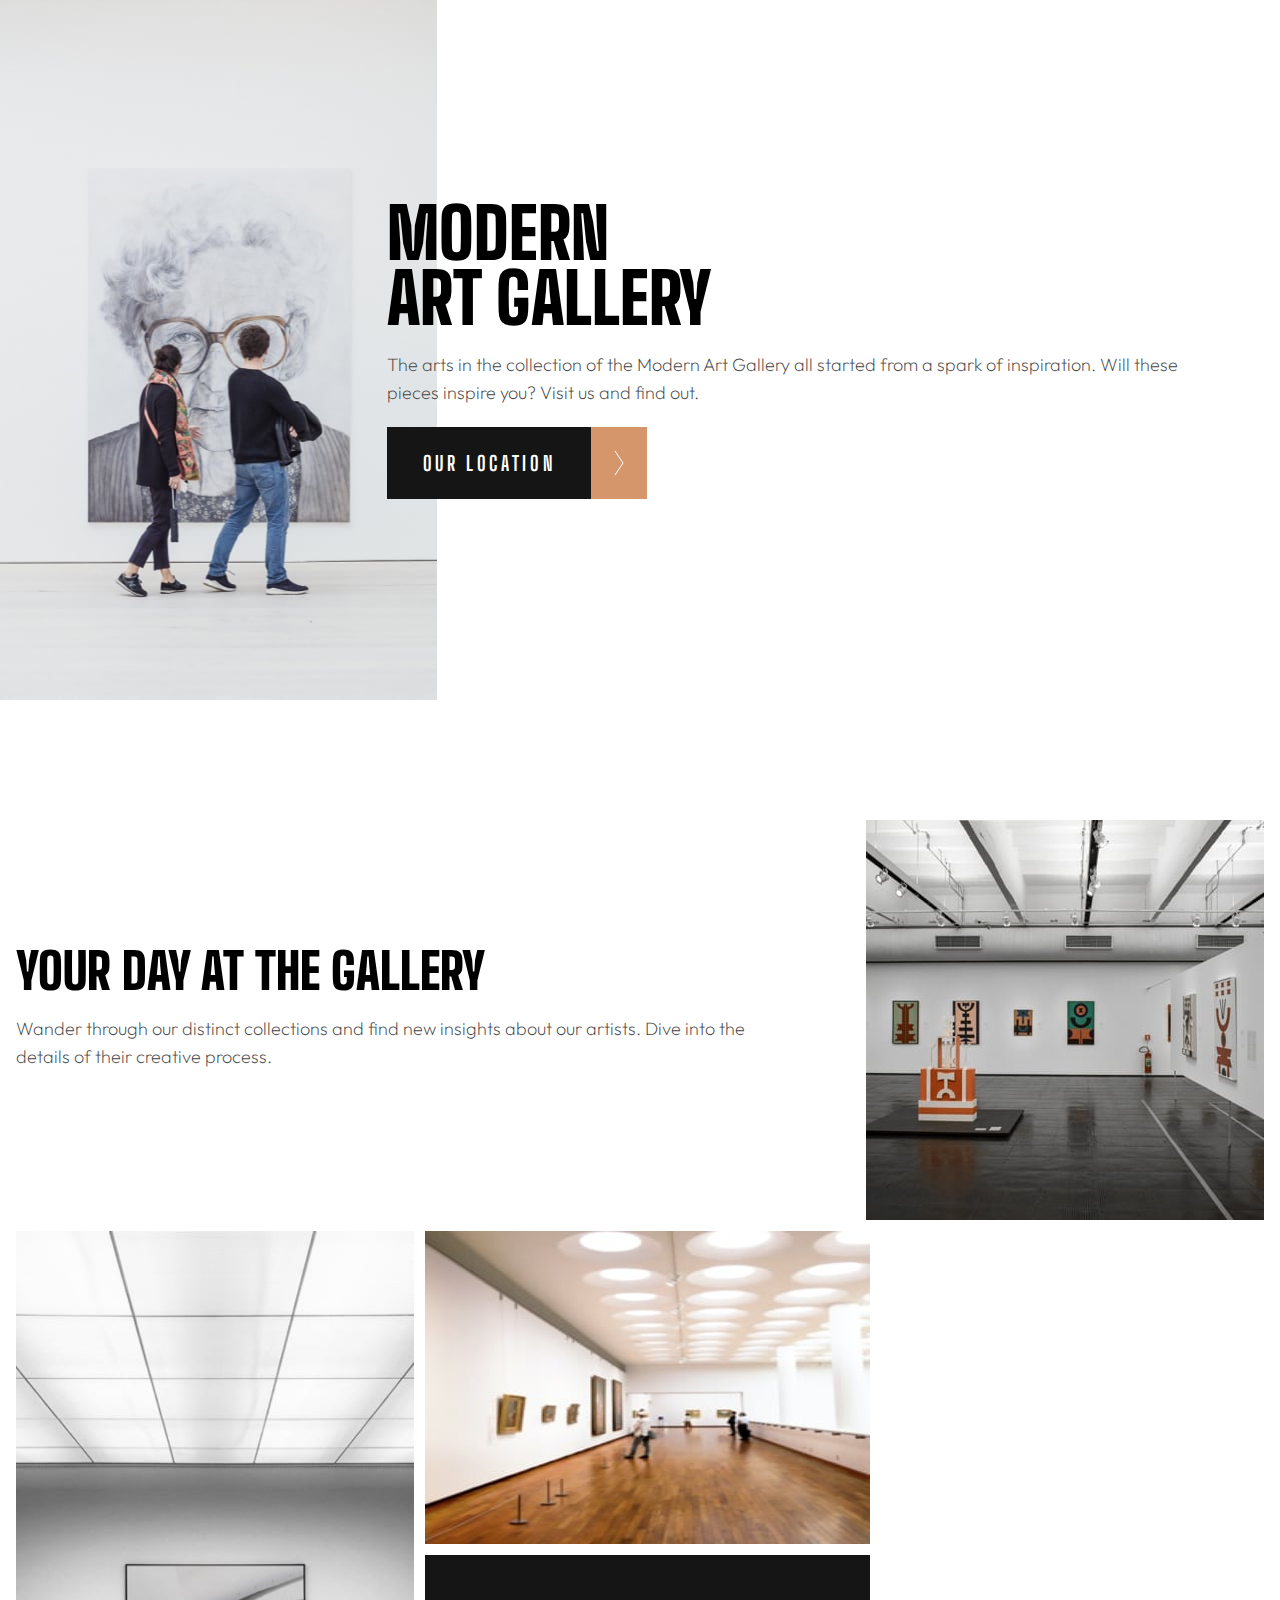
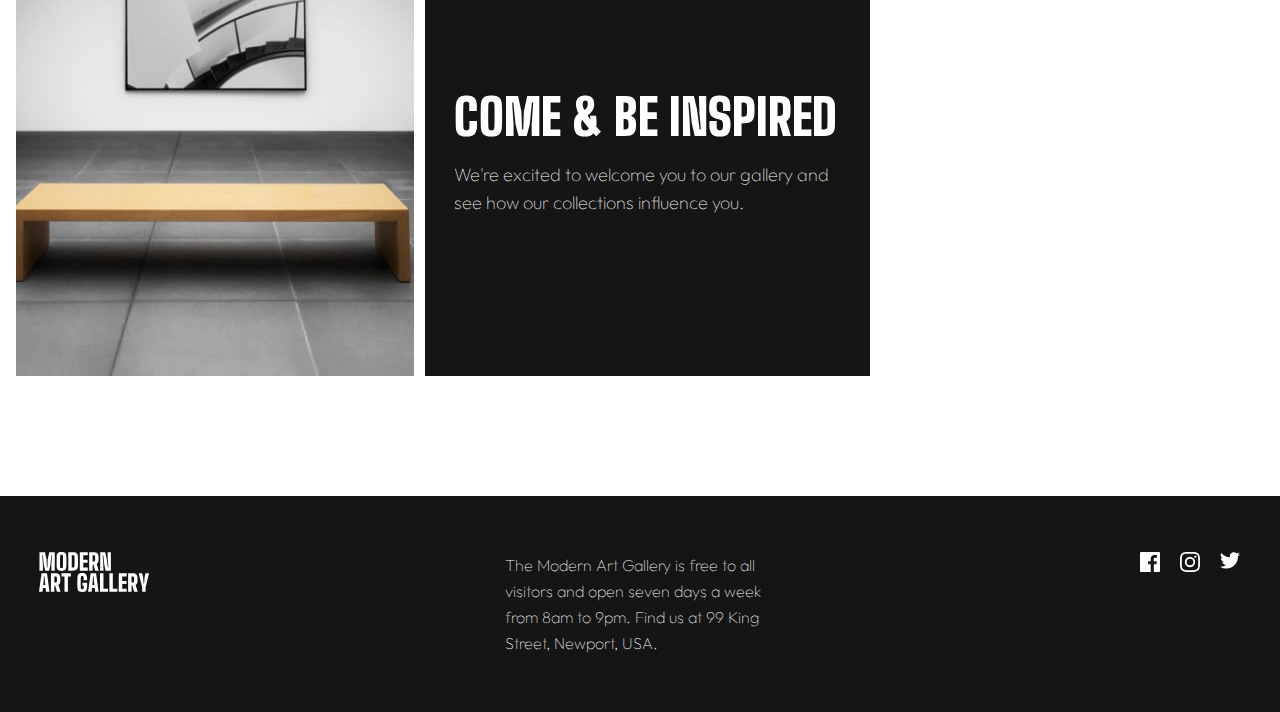
<file: index.html>
<!DOCTYPE html>
<html lang="en">
  <head>
    <meta charset="UTF-8" />
    <meta name="viewport" content="width=device-width, initial-scale=1.0" />

    <link
      rel="icon"
      type="image/png"
      sizes="32x32"
      href="./assets/favicon-32x32.png"
    />
    <link rel="preconnect" href="https://fonts.googleapis.com" />
    <link rel="preconnect" href="https://fonts.gstatic.com" crossorigin />
    <link
      href="https://fonts.googleapis.com/css2?family=Big+Shoulders+Display:wght@100..900&family=Outfit:wght@100..900&display=swap"
      rel="stylesheet"
    />
    <link rel="stylesheet" href="./index.css" />

    <title>Art Gallery Website</title>
  </head>
  <body>
    <section class="hero-section">
      <div class="black-square"></div>
      <div class="hero-img-container">
        <figure>
          <picture>
            <!-- For screens 1439px wide or more -->
            <source
              media="(min-width: 1439px)"
              srcset="
                ./assets/desktop/image-hero.jpg,
                ./assets/desktop/image-hero@2x.jpg 2x
              "
            />
            <!-- For screens 768px wide or more -->
            <source
              media="(min-width: 768px)"
              srcset="
                ./assets/tablet/image-hero.jpg,
                ./assets/tablet/image-hero@2x.jpg 2x
              "
            />
            <!-- Default image for screens less than 768px wide -->
            <source
              media="(max-width: 767px)"
              srcset="
                ./assets/mobile/image-hero.jpg,
                ./assets/mobile/image-hero@2x.jpg 2x
              "
            />
            <!-- Fallback image if none of the above conditions match -->
            <img
              class="hero-section-img"
              src="./assets/mobile/image-hero@2x.jpg"
              alt="two people looking at a painting of an old woman in black and white"
            />
          </picture>
        </figure>
      </div>
      <div class="hero-section-info">
        <h1>Modern <br />Art Gallery</h1>
        <div class="hero-text-btn">
          <p>
            The arts in the collection of the Modern Art Gallery all started
            from a spark of inspiration. Will these pieces inspire you? Visit us
            and find out.
          </p>
          <div class="location-btn">
            <div class="btn-left">
              <a href="./location.html">Our location</a>
            </div>
            <div class="btn-right">
              <a href="./location.html"
                ><img
                  src="./assets/icon-arrow-right.svg"
                  alt="arrow pointing to the right"
              /></a>
            </div>
          </div>
        </div>
      </div>
    </section>
    <section class="gallery-walkthrough">
      <div class="text-image-top">
        <figure>
          <picture>
            <!-- For screens 1439px wide or more -->
            <source
              media="(min-width: 1439px)"
              srcset="
                ./assets/desktop/image-grid-1.jpg,
                ./assets/desktop/image-grid-1@2x.jpg 2x
              "
            />
            <!-- For screens 768px wide or more -->
            <source
              media="(min-width: 768px)"
              srcset="
                ./assets/tablet/image-grid-1.jpg,
                ./assets/tablet/image-grid-1@2x.jpg 2x
              "
            />
            <!-- Default image for screens less than 768px wide -->
            <source
              media="(max-width: 767px)"
              srcset="
                ./assets/mobile/image-grid-1.jpg,
                ./assets/mobile/image-grid-1@2x.jpg 2x
              "
            />
            <!-- Fallback image if none of the above conditions match -->
            <img
              class="image-grid-1"
              src="./assets/mobile/image-grid-1@2x.jpg"
              alt="one of the gallery rooms displaying some paintings"
            />
          </picture>
        </figure>
        <div class="grid-text-top">
          <h2>
            Your day
            <!-- <br /> -->at the gallery
          </h2>
          <p>
            Wander through our distinct collections and find new insights about
            our artists.
            <!-- <br /> -->Dive into the details of their creative process.
          </p>
        </div>
      </div>
      <div class="text-images-bottom">
        <figure>
          <picture>
            <!-- For screens 1439px wide or more -->
            <source
              media="(min-width: 1439px)"
              srcset="
                ./assets/desktop/image-grid-2.jpg,
                ./assets/desktop/image-grid-2@2x.jpg 2x
              "
            />
            <!-- For screens 768px wide or more -->
            <source
              media="(min-width: 768px)"
              srcset="
                ./assets/tablet/image-grid-2.jpg,
                ./assets/tablet/image-grid-2@2x.jpg 2x
              "
            />
            <!-- Default image for screens less than 768px wide -->
            <source
              media="(max-width: 767px)"
              srcset="
                ./assets/mobile/image-grid-2.jpg,
                ./assets/mobile/image-grid-2@2x.jpg 2x
              "
            />
            <!-- Fallback image if none of the above conditions match -->
            <img
              class="image-grid-2"
              src="./assets/mobile/image-grid-2@2x.jpg"
              alt="a bench in front of a painting in one of the gallery rooms"
            />
          </picture>
        </figure>
        <figure>
          <picture>
            <!-- For screens 1439px wide or more -->
            <source
              media="(min-width: 1439px)"
              srcset="
                ./assets/desktop/image-grid-3.jpg,
                ./assets/desktop/image-grid-3@2x.jpg 2x
              "
            />
            <!-- For screens 768px wide or more -->
            <source
              media="(min-width: 768px)"
              srcset="
                ./assets/tablet/image-grid-3.jpg,
                ./assets/tablet/image-grid-3@2x.jpg 2x
              "
            />
            <!-- Default image for screens less than 768px wide -->
            <source
              media="(max-width: 767px)"
              srcset="
                ./assets/mobile/image-grid-3.jpg,
                ./assets/mobile/image-grid-3@2x.jpg 2x
              "
            />
            <!-- Fallback image if none of the above conditions match -->
            <img
              class="image-grid-3"
              src="./assets/mobile/image-grid-2@2x.jpg"
              alt="a group of people admiring various paintings in one of the gallery's spacious rooms"
            />
          </picture>
        </figure>
        <div class="be-inspired">
          <h2>Come &amp; be inspired</h2>
          <p>
            We're excited to welcome you to our gallery and see how our
            collections influence you.
          </p>
        </div>
      </div>
    </section>
  </body>
  <footer>
    <img
      class="gallery-logo-white"
      src="./assets/logo-light.svg"
      alt="art gallery logo"
    />
    <p>
      The Modern Art Gallery is free to all visitors and open seven days a week
      from 8am to 9pm. Find us at 99 King Street, Newport, USA.
    </p>
    <div class="social-icons">
      <figure>
        <a href="" class="icon icon-facebook"></a>
        <a href="" class="icon icon-instagram"></a>
        <a href="" class="icon icon-twitter"></a>
      </figure>
    </div>
  </footer>
</html>
</file>
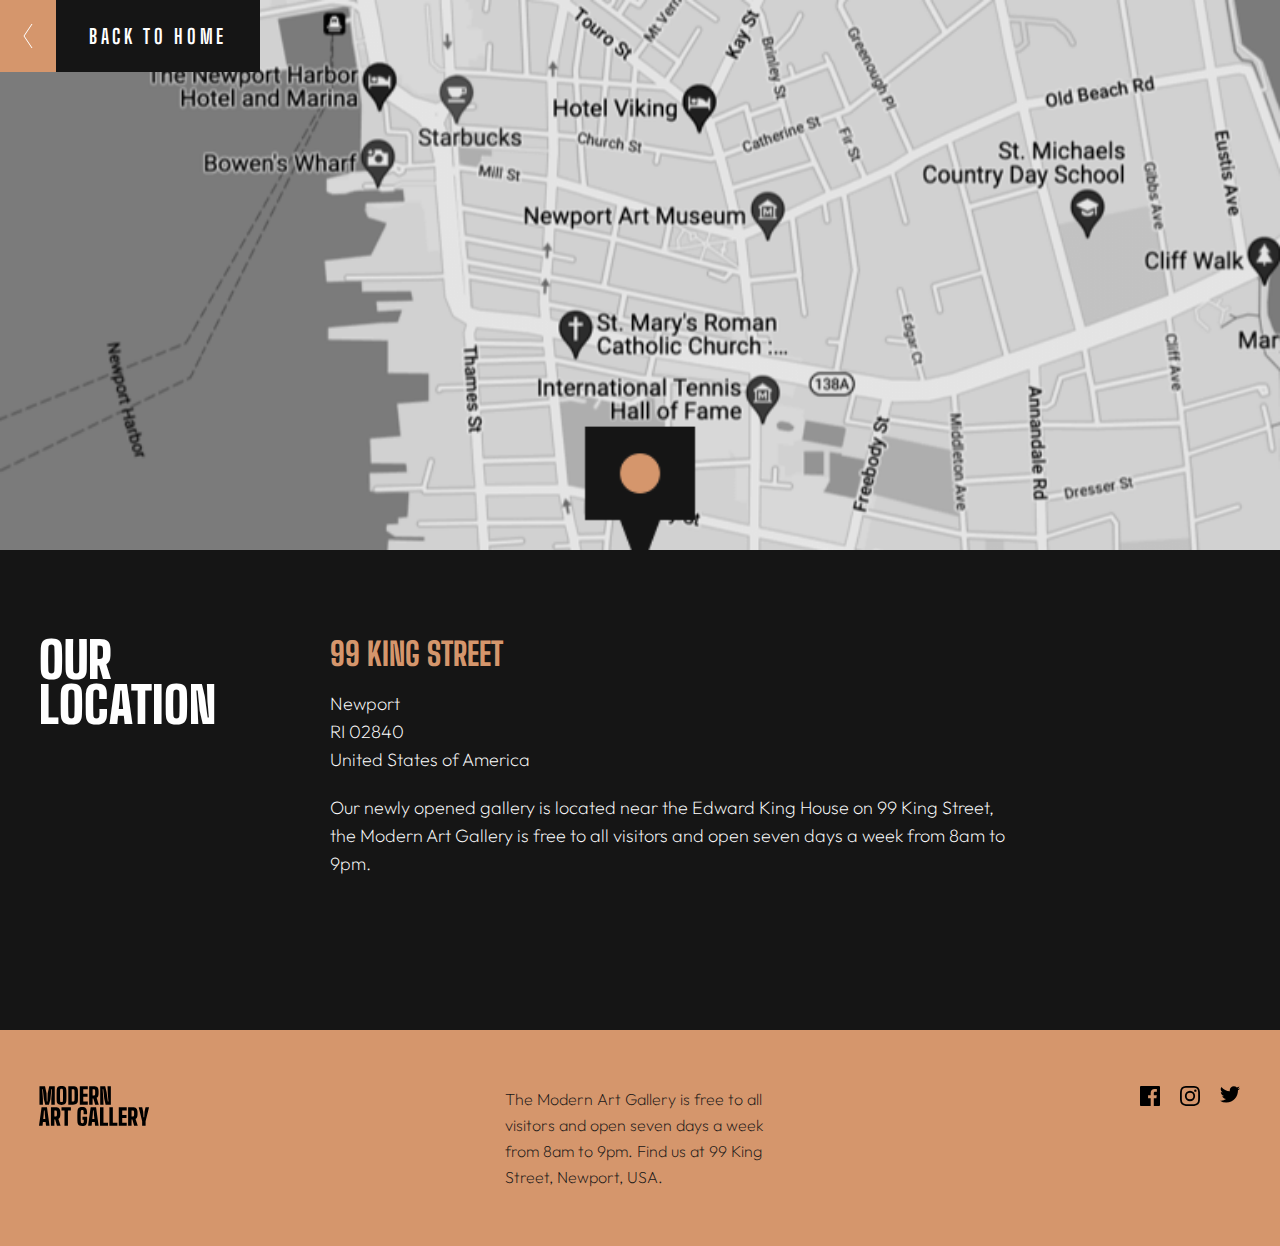
<file: location.html>
<!DOCTYPE html>
<html lang="en">
  <head>
    <meta charset="UTF-8" />
    <meta name="viewport" content="width=device-width, initial-scale=1.0" />

    <link
      rel="icon"
      type="image/png"
      sizes="32x32"
      href="./assets/favicon-32x32.png"
    />
    <link rel="preconnect" href="https://fonts.googleapis.com" />
    <link rel="preconnect" href="https://fonts.gstatic.com" crossorigin />
    <link
      href="https://fonts.googleapis.com/css2?family=Big+Shoulders+Display:wght@100..900&family=Outfit:wght@100..900&display=swap"
      rel="stylesheet"
    />
    <link rel="stylesheet" href="./index.css" />

    <title>Art gallery website</title>
  </head>
  <body>
    <section class="map-section">
      <div class="back-home-btn">
        <div class="btn-right">
          <a href="./index.html"
            ><img
              src="./assets/icon-arrow-left.svg"
              alt="arrow pointing to the left"
          /></a>
        </div>
        <div class="btn-left">
          <a href="./index.html">back to home</a>
        </div>
      </div>
    </section>
    <section class="location-section">
      <div class="our-location">
        <h2 class="location-header">our location</h2>
        <address>
          <h3>99 King Street</h3>
          <p>Newport <br />RI 02840 <br />United States of America</p>
        </address>
        <p>
          Our newly opened gallery is located near the Edward King House on 99
          King Street, the Modern Art Gallery is free to all visitors and open
          seven days a week from 8am to 9pm.
        </p>
      </div>
    </section>
    <footer class="footer-salmon">
      <img
        class="gallery-logo-black"
        src="./assets/logo-dark.svg"
        alt="art gallery logo"
      />
      <p>
        The Modern Art Gallery is free to all visitors and open seven days a
        week from 8am to 9pm. Find us at 99 King Street, Newport, USA.
      </p>
      <div class="social-icons">
        <figure>
          <a href=""
            ><img src="./assets/icon-facebook.svg" alt="facebook icon"
          /></a>
          <a href=""
            ><img src="./assets/icon-instagram.svg" alt="instagram icon"
          /></a>
          <a href=""
            ><img src="./assets/icon-twitter.svg" alt="twitter icon"
          /></a>
        </figure>
      </div>
    </footer>
  </body>
</html>
</file>
<file: index.css>
* {
  box-sizing: border-box;
  margin: 0;
}

body {
  background-color: #ffffff;
  font: 18px "Outfit", sans-serif;
  font-weight: 200;
  line-height: 28px;
}

.hero-section {
  margin-bottom: 120px;
}

.hero-section-info,
.gallery-walkthrough,
.our-location {
  margin: 0 16px;
}

h1,
h2,
h3,
a {
  font-family: "Big Shoulders Display", sans-serif;
  text-transform: uppercase;
}

h1,
h2,
h3 {
  font-weight: 900;
}

h1 {
  font-size: 60px;
  line-height: 55px;
  margin: 32px auto;
}

p {
  color: #444444;
  margin-bottom: 32px;
}

.location-btn,
.btn-left,
.btn-right {
  min-height: 72px;
  z-index: 5;
}

.location-btn,
.back-home-btn {
  align-items: center;
  display: inline-flex;
  max-width: 260px;
}

.back-home-btn {
  position: absolute;
  top: 0px;
  left: 0px;
  z-index: 5;
}

.location-btn:active .btn-left,
.back-home-btn:active .btn-left {
  background-color: #d5966c;
}

.location-btn:active .btn-right,
.back-home-btn:active .btn-right {
  background-color: #151515;
}

.btn-left {
  align-items: center;
  background-color: #151515;
  display: flex;
  justify-content: center;
  width: 204px;
}

.btn-right {
  align-items: center;
  background-color: #d5966c;
  display: flex;
  justify-content: center;
  width: 56px;
}

a {
  color: white;
  display: inline;
  font-size: 20px;
  font-weight: 700;
  letter-spacing: 3.64px;
  text-decoration: none;
}

.image-grid-1 {
  margin-bottom: 25px;
}

h2 {
  font-size: 50px;
  line-height: 45px;
  margin-bottom: 21px;
}

.gallery-walkthrough img {
  display: block;
  margin-bottom: 16px;
}

.gallery-walkthrough figure:first-child img {
  margin-bottom: 25px;
}

.be-inspired {
  background-color: #151515;
  color: #ffffff;
  min-height: 293px;
  margin-bottom: 120px;
  padding: 48px 24px 0 24px;
  max-width: 100%;
}

.be-inspired p {
  color: inherit;
  font-weight: lighter;
}

footer {
  background-color: #151515;
  padding: 48px 32px;
  max-width: 100%;
}

footer p {
  color: #ffffff;
  font-weight: lighter;
  font-size: 16px;
  line-height: 26px;
  margin-bottom: 38px;
}

.art-gallery-logo,
img {
  display: block;
  max-width: 100%;
  height: auto;
}

img {
  width: 100%;
}

.gallery-logo-white,
.gallery-logo-black {
  margin-bottom: 38px;
  width: auto;
}

.social-icons figure {
  display: flex;
  justify-content: space-between;
  width: 100px;
}

figure a {
  color: transparent;
}

.icon {
  height: 20px;
  width: 20px;
  background-repeat: no-repeat;
  transition: filter 0.3s ease;
}

.icon-facebook {
  background-image: url(./assets/icon-facebook.svg);
}

.icon-instagram {
  background-image: url(./assets/icon-instagram.svg);
}

.icon-twitter {
  background-image: url(./assets/icon-twitter.svg);
}

.map-section {
  background-repeat: no-repeat;
  background-size: cover;
  min-height: 550px;
  max-width: 100%;
}

.location-section {
  background-color: #151515;
}

.location-header {
  color: #ffffff;
  margin-bottom: 48px;
  padding-top: 48px;
}

.location-section h3,
.location-section p {
  font-style: normal;
}

h3 {
  color: #d5966c;
  line-height: 32px;
  font-size: 32px;
  font-weight: 800;
  margin-bottom: 20px;
}

.location-section p {
  color: #ffffff;
}

.location-section {
  padding-bottom: 56px;
}

.our-location > p {
  margin-bottom: 0;
}

.footer-salmon {
  background-color: #d5966c;
}

.footer-salmon p,
.footer-salmon a {
  color: #151515;
}

.footer-salmon p {
  font-weight: 200;
}

.footer-salmon img {
  filter: invert(0) brightness(0);
}

/* Normal resolution for mobile devices */
@media screen and (max-width: 767px) {
  .map-section {
    background-image: url("./assets/mobile/image-map.png");
  }
}

/* High resolution for mobile devices */
@media screen and (max-width: 767px) and (min-resolution: 192dpi),
  screen and (max-width: 767px) and (min-resolution: 2dppx) {
  .map-section {
    background-image: url("./assets/mobile/image-map@2x.png");
  }
}

@media screen and (min-width: 768px) {
  h1,
  p {
    margin-bottom: 48px;
  }

  h1 {
    font-size: 70px;
    margin-top: 0;
    line-height: 65px;
  }

  .hero-section {
    align-items: center;
    display: flex;
  }

  .hero-img-container {
    flex-grow: 1;
  }

  .hero-section-info {
    position: relative;
    right: 50px;
    min-width: 339px;
    flex-grow: 1;
    margin: 0;
  }

  .hero-section-img {
    min-width: 437px;
  }

  .gallery-walkthrough {
    display: grid;
    grid-template-areas:
      "top-grid"
      "bottom-grid";

    grid-template-rows: 400px 1fr;
    row-gap: 11px;
  }

  .text-image-top {
    grid-area: top-grid;
    display: flex;
    flex-flow: row-reverse nowrap;
    align-items: center;
  }

  .text-image-top figure {
    align-self: stretch;
    flex-grow: 1;
    min-width: 398px;
  }

  .image-grid-1 {
    height: 100%;
  }

  .grid-text-top {
    margin-right: 68px;
    flex-grow: 1;
  }

  .text-images-bottom {
    grid-area: bottom-grid;
    display: grid;
    grid-template-columns: 398px 445px;
    grid-template-rows: 313px 1fr;
    grid-template-areas:
      "left-image top-right"
      "left-image bottom-right";
    margin-bottom: 120px;
    column-gap: 11px;
    row-gap: 11px;
    width: 100%;
  }

  .text-images-bottom figure:nth-child(1) {
    grid-area: left-image;
  }

  .image-grid-2 {
    height: 100%;
  }

  .text-images-bottom figure:nth-child(2) {
    grid-area: top-right;
  }

  .gallery-walkthrough img {
    margin-bottom: 0;
    height: 100%;
  }

  .be-inspired {
    display: flex;
    flex-direction: column;
    justify-content: center;
    grid-area: bottom-right;
    margin-bottom: 0;
    padding: 0 28px 0 29px;
  }

  footer {
    display: flex;
    flex-flow: row nowrap;
    justify-content: space-between;
    align-items: flex-start;
    padding: 56px 40px 56px 39px;
  }

  footer p {
    max-width: 281px;
    margin-bottom: 0;
  }

  .map-section {
    background-image: url("./assets/tablet/image-map.png");
  }

  .location-section {
    padding: 0;
  }

  .our-location {
    display: grid;
    grid-template-columns: 223px 1fr;
    grid-template-rows: 1fr 1fr;
    padding: 88px 40px 80px 39px;
    margin: 0;
    grid-template-areas:
      "location-left address"
      "location-left location-paragraph";
    column-gap: 68px;
  }

  .our-location h2,
  .our-location address,
  .our-location p {
    max-width: 689px;
  }

  .location-header {
    grid-area: location-left;
    padding-top: 0;
  }

  address {
    grid-area: address;
  }

  .our-location p {
    grid-area: location-paragraph;
  }

  h1,
  p {
    margin-bottom: 20px;
  }
}

@media screen and (min-width: 768px) and (min-resolution: 192dpi),
  screen and (min-width: 768px) and (min-resolution: 2dppx) {
  .map-section {
    background-image: url("./assets/tablet/image-map@2x.png");
  }
}

@media screen and (min-width: 1439px) {
  .hero-section {
    display: grid;
    position: relative;
    grid-template-columns: 450px 540px;
    max-width: 1275px;
    max-height: 800px;
    margin-right: 0;
  }

  .black-square {
    height: 100%;
    background-color: black;
  }

  .hero-section-info {
    position: absolute;
    top: 189px;
    left: 165px;
    width: 1110px;
    display: flex;
    justify-content: space-between;
  }

  .hero-section-info h1 {
    margin: 0;
    color: #ffffff;
    width: 514px;
    font-size: 96px;
    line-height: 88px;
    background: linear-gradient(to right, white 55.4%, black 50%);
    background-clip: text;
    color: transparent;
  }

  .hero-text-btn {
    display: flex;
    flex-direction: column;
    max-width: 350px;
  }

  .hero-text-btn p {
    font-size: 22px;
    line-height: 32px;
    margin-bottom: 64px;
  }

  .location-btn:hover {
    cursor: pointer;
  }

  .gallery-walkthrough {
    margin: 0 164px 0 165px;
    justify-content: center;
  }

  .grid-text-top {
    max-width: 350px;
    margin-right: 125px;
  }

  .grid-text-top h2 {
    font-size: 60px;
    line-height: 60px;
  }

  .grid-text-top p {
    font-size: 22px;
    line-height: 32px;
  }

  .text-image-top,
  .text-images-bottom {
    max-width: 1110px;
  }

  .image-grid-2 {
    width: 635px;
  }

  .text-images-bottom {
    grid-template-columns: 635px 445px;
    column-gap: 30px;
  }

  .be-inspired {
    justify-content: flex-start;
    padding: 65px 47px 64px 48px;
  }

  .be-inspired h2,
  .be-inspired p {
    max-width: 350px;
  }

  .be-inspired h2 {
    font-size: 60px;
    line-height: 60px;
  }

  .be-inspired p {
    font-size: 22px;
    line-height: 32px;
  }

  footer {
    padding: 80px 165px;
  }

  footer p {
    max-width: 430px;
    font-size: 18px;
    line-height: 28px;
  }

  .icon:hover {
    filter: invert(55%) sepia(100%) saturate(626%) brightness(100%);
  }

  .map-section {
    background-image: url("./assets/desktop/image-map.png");
  }

  .back-home-btn:hover {
    cursor: pointer;
  }

  .our-location {
    padding: 104px 165px 128px;
    column-gap: 220px;
    grid-template-columns: 350px 540px;
  }

  .location-header {
    font-size: 70px;
    line-height: 70px;
  }

  .our-location p {
    font-size: 22px;
    line-height: 32px;
  }

  .our-location h3 {
    font-size: 36px;
    line-height: 36px;
  }
}

@media screen and (min-width: 1439px) and (min-resolution: 192dpi),
  screen and (min-width: 1439px) and (min-resolution: 2dppx) {
  .map-section {
    background-image: url("./assets/desktop/image-map@2x.png");
  }
}
</file>
